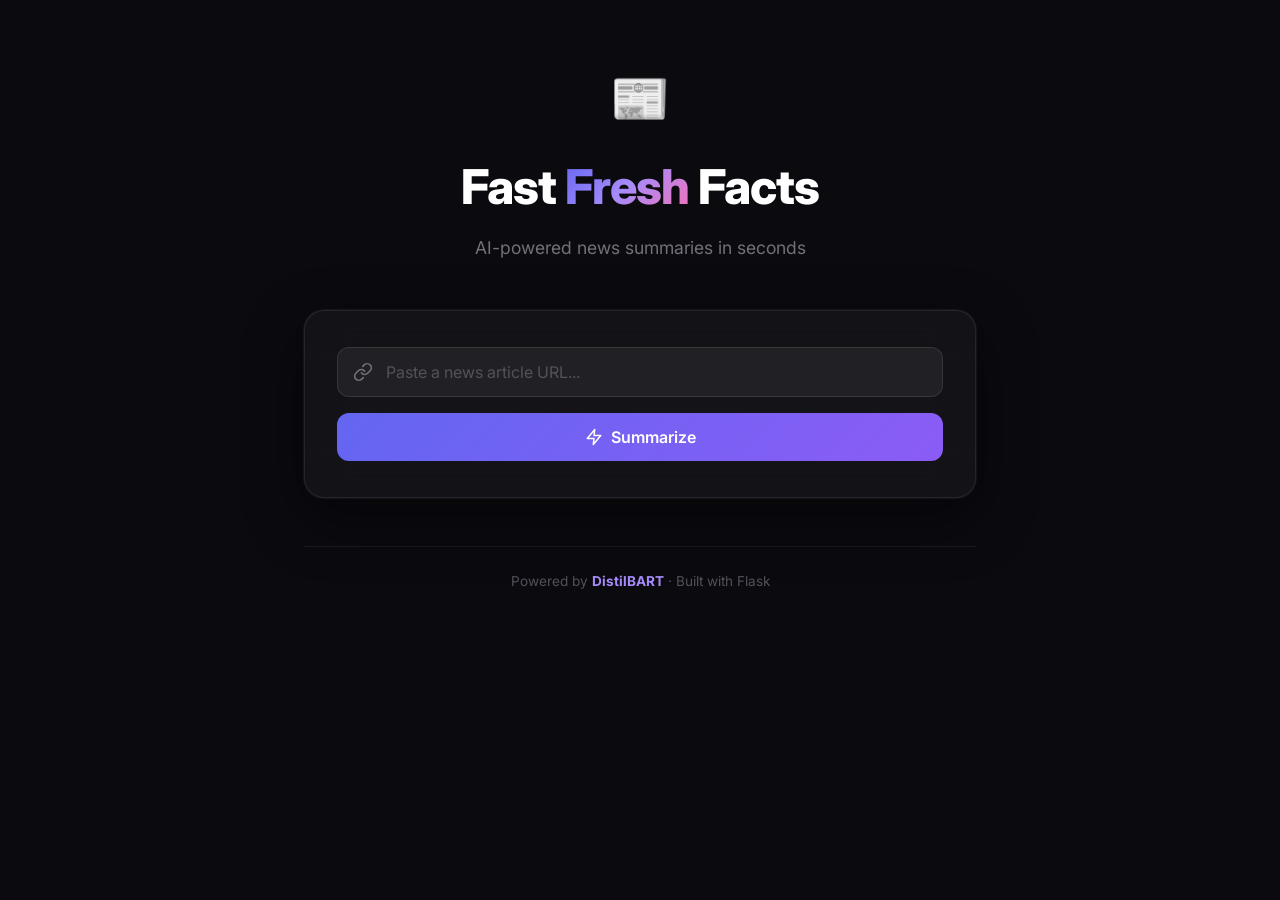
<file: docs/index.html>
<!DOCTYPE html>
<html lang="en">

<head>
    <meta charset="UTF-8">
    <meta name="viewport" content="width=device-width, initial-scale=1.0">
    <meta name="description"
        content="Fast Fresh Facts — AI-powered news article summarizer. Paste any URL and get an instant summary.">
    <link rel="preconnect" href="https://fonts.googleapis.com">
    <link rel="preconnect" href="https://fonts.gstatic.com" crossorigin>
    <link href="https://fonts.googleapis.com/css2?family=Inter:wght@400;500;600;700;800&display=swap" rel="stylesheet">
    <link rel="stylesheet" href="css/main.css">
    <title>Fast. Fresh. Facts.</title>
</head>

<body>

    <div class="bg-noise"></div>

    <div class="container">
        <header class="hero">
            <div class="logo-icon">📰</div>
            <h1>Fast <span class="gradient-text">Fresh</span> Facts</h1>
            <p class="tagline">AI-powered news summaries in seconds</p>
        </header>

        <main class="card">
            <form id="summarize-form">
                <div class="input-group">
                    <svg class="input-icon" xmlns="http://www.w3.org/2000/svg" width="20" height="20"
                        viewBox="0 0 24 24" fill="none" stroke="currentColor" stroke-width="2" stroke-linecap="round"
                        stroke-linejoin="round">
                        <path d="M10 13a5 5 0 0 0 7.54.54l3-3a5 5 0 0 0-7.07-7.07l-1.72 1.71" />
                        <path d="M14 11a5 5 0 0 0-7.54-.54l-3 3a5 5 0 0 0 7.07 7.07l1.71-1.71" />
                    </svg>
                    <input type="url" name="article_url" id="article-url-input"
                        placeholder="Paste a news article URL..." required>
                </div>
                <button type="submit" id="summarize-btn">
                    <svg class="btn-icon" xmlns="http://www.w3.org/2000/svg" width="18" height="18" viewBox="0 0 24 24"
                        fill="none" stroke="currentColor" stroke-width="2" stroke-linecap="round"
                        stroke-linejoin="round">
                        <polygon points="13 2 3 14 12 14 11 22 21 10 12 10 13 2" />
                    </svg>
                    <span class="btn-text">Summarize</span>
                </button>
            </form>

            <div class="error-message hidden" id="error-display">
                <svg xmlns="http://www.w3.org/2000/svg" width="18" height="18" viewBox="0 0 24 24" fill="none"
                    stroke="currentColor" stroke-width="2" stroke-linecap="round" stroke-linejoin="round">
                    <circle cx="12" cy="12" r="10" />
                    <line x1="15" y1="9" x2="9" y2="15" />
                    <line x1="9" y1="9" x2="15" y2="15" />
                </svg>
                <span id="error-text"></span>
            </div>

            <div class="loading hidden" id="loading-display">
                <div class="spinner"></div>
                <span>Summarizing article… this may take a moment</span>
            </div>

            <div class="result-section hidden" id="summary-section">
                <h2>Summary</h2>
                <div class="summary-box">
                    <p id="summary-text"></p>
                </div>
            </div>

            <div class="result-section hidden" id="images-section">
                <h2>Article Images</h2>
                <div class="image-grid" id="images-grid"></div>
            </div>
        </main>

        <footer>
            <p>Powered by <strong>DistilBART</strong> · Built with Flask</p>
        </footer>
    </div>

    <script src="js/app.js"></script>
</body>

</html>
</file>
<file: docs/css/main.css>
/* ===== Reset & Base ===== */
*,
*::before,
*::after {
    margin: 0;
    padding: 0;
    box-sizing: border-box;
}

body {
    font-family: 'Inter', -apple-system, BlinkMacSystemFont, sans-serif;
    background-color: #0a0a0f;
    color: #e4e4e7;
    min-height: 100vh;
    overflow-x: hidden;
    line-height: 1.6;
}

/* ===== Animated Noise Background ===== */
.bg-noise {
    position: fixed;
    top: -50%;
    left: -50%;
    right: -50%;
    bottom: -50%;
    width: 200%;
    height: 200vh;
    background: transparent url('https://assets.iceable.com/img/noise-transparent.png') repeat 0 0;
    animation: bg-animation 0.2s infinite;
    opacity: 0.4;
    pointer-events: none;
    z-index: 0;
}

@keyframes bg-animation {
    0% {
        transform: translate(0, 0)
    }

    10% {
        transform: translate(-5%, -5%)
    }

    20% {
        transform: translate(-10%, 5%)
    }

    30% {
        transform: translate(5%, -10%)
    }

    40% {
        transform: translate(-5%, 15%)
    }

    50% {
        transform: translate(-10%, 5%)
    }

    60% {
        transform: translate(15%, 0)
    }

    70% {
        transform: translate(0, 10%)
    }

    80% {
        transform: translate(-15%, 0)
    }

    90% {
        transform: translate(10%, 5%)
    }

    100% {
        transform: translate(5%, 0)
    }
}

/* ===== Layout ===== */
.container {
    position: relative;
    z-index: 1;
    max-width: 720px;
    margin: 0 auto;
    padding: 60px 24px 40px;
}

/* ===== Hero Header ===== */
.hero {
    text-align: center;
    margin-bottom: 48px;
}

.logo-icon {
    font-size: 3rem;
    margin-bottom: 12px;
    animation: float 3s ease-in-out infinite;
}

@keyframes float {

    0%,
    100% {
        transform: translateY(0);
    }

    50% {
        transform: translateY(-8px);
    }
}

.hero h1 {
    font-size: 3rem;
    font-weight: 800;
    letter-spacing: -0.02em;
    color: #ffffff;
    margin-bottom: 8px;
}

.gradient-text {
    background: linear-gradient(135deg, #6366f1, #a78bfa, #f472b6);
    -webkit-background-clip: text;
    -webkit-text-fill-color: transparent;
    background-clip: text;
}

.tagline {
    font-size: 1.1rem;
    color: #71717a;
    font-weight: 400;
}

/* ===== Glassmorphism Card ===== */
.card {
    background: rgba(255, 255, 255, 0.04);
    border: 1px solid rgba(255, 255, 255, 0.08);
    border-radius: 20px;
    padding: 36px 32px;
    backdrop-filter: blur(24px);
    -webkit-backdrop-filter: blur(24px);
    box-shadow:
        0 0 0 1px rgba(255, 255, 255, 0.05),
        0 20px 60px rgba(0, 0, 0, 0.4);
}

/* ===== Form ===== */
form {
    display: flex;
    flex-direction: column;
    gap: 16px;
}

.input-group {
    position: relative;
    display: flex;
    align-items: center;
}

.input-icon {
    position: absolute;
    left: 16px;
    color: #71717a;
    pointer-events: none;
}

input[type="url"] {
    width: 100%;
    padding: 14px 16px 14px 48px;
    font-size: 1rem;
    font-family: inherit;
    color: #e4e4e7;
    background: rgba(255, 255, 255, 0.06);
    border: 1px solid rgba(255, 255, 255, 0.1);
    border-radius: 12px;
    outline: none;
    transition: border-color 0.25s ease, box-shadow 0.25s ease;
}

input[type="url"]::placeholder {
    color: #52525b;
}

input[type="url"]:focus {
    border-color: #6366f1;
    box-shadow: 0 0 0 3px rgba(99, 102, 241, 0.2);
}

button[type="submit"] {
    display: inline-flex;
    align-items: center;
    justify-content: center;
    gap: 8px;
    padding: 14px 28px;
    font-size: 1rem;
    font-weight: 600;
    font-family: inherit;
    color: #ffffff;
    background: linear-gradient(135deg, #6366f1, #8b5cf6);
    border: none;
    border-radius: 12px;
    cursor: pointer;
    transition: transform 0.15s ease, box-shadow 0.25s ease, opacity 0.2s ease;
}

button[type="submit"]:hover {
    transform: translateY(-2px);
    box-shadow: 0 8px 30px rgba(99, 102, 241, 0.35);
}

button[type="submit"]:active {
    transform: translateY(0);
}

button[type="submit"]:disabled {
    opacity: 0.6;
    cursor: not-allowed;
    transform: none;
}

/* ===== Loading ===== */
.loading {
    display: flex;
    align-items: center;
    gap: 14px;
    margin-top: 24px;
    padding: 18px 20px;
    background: rgba(99, 102, 241, 0.06);
    border: 1px solid rgba(99, 102, 241, 0.12);
    border-radius: 12px;
    color: #a1a1aa;
    font-size: 0.95rem;
}

.spinner {
    width: 20px;
    height: 20px;
    border: 2.5px solid rgba(99, 102, 241, 0.2);
    border-top-color: #6366f1;
    border-radius: 50%;
    animation: spin 0.7s linear infinite;
    flex-shrink: 0;
}

@keyframes spin {
    to {
        transform: rotate(360deg);
    }
}

/* ===== Error Message ===== */
.error-message {
    display: flex;
    align-items: center;
    gap: 10px;
    margin-top: 20px;
    padding: 14px 18px;
    background: rgba(239, 68, 68, 0.1);
    border: 1px solid rgba(239, 68, 68, 0.25);
    border-radius: 12px;
    color: #fca5a5;
    font-size: 0.95rem;
    animation: slideIn 0.3s ease;
}

/* ===== Result Sections ===== */
.result-section {
    margin-top: 32px;
    animation: slideIn 0.4s ease;
}

@keyframes slideIn {
    from {
        opacity: 0;
        transform: translateY(12px);
    }

    to {
        opacity: 1;
        transform: translateY(0);
    }
}

.result-section h2 {
    font-size: 1.1rem;
    font-weight: 600;
    color: #a1a1aa;
    text-transform: uppercase;
    letter-spacing: 0.06em;
    margin-bottom: 14px;
}

.summary-box {
    background: rgba(99, 102, 241, 0.08);
    border: 1px solid rgba(99, 102, 241, 0.15);
    border-radius: 14px;
    padding: 20px 24px;
}

.summary-box p {
    font-size: 1.05rem;
    line-height: 1.75;
    color: #d4d4d8;
}

/* ===== Image Grid ===== */
.image-grid {
    display: grid;
    grid-template-columns: repeat(auto-fill, minmax(180px, 1fr));
    gap: 14px;
}

.image-card {
    border-radius: 12px;
    overflow: hidden;
    border: 1px solid rgba(255, 255, 255, 0.06);
    transition: transform 0.2s ease, box-shadow 0.2s ease;
}

.image-card:hover {
    transform: scale(1.03);
    box-shadow: 0 8px 24px rgba(0, 0, 0, 0.3);
}

.image-card img {
    width: 100%;
    height: 140px;
    object-fit: cover;
    display: block;
}

/* ===== Utility ===== */
.hidden {
    display: none !important;
}

/* ===== Footer ===== */
footer {
    text-align: center;
    margin-top: 48px;
    padding-top: 24px;
    border-top: 1px solid rgba(255, 255, 255, 0.06);
}

footer p {
    font-size: 0.85rem;
    color: #52525b;
}

footer strong {
    color: #a78bfa;
}

/* ===== Responsive ===== */
@media (max-width: 600px) {
    .container {
        padding: 40px 16px 32px;
    }

    .hero h1 {
        font-size: 2.2rem;
    }

    .card {
        padding: 24px 20px;
        border-radius: 16px;
    }

    .image-grid {
        grid-template-columns: repeat(auto-fill, minmax(140px, 1fr));
    }
}
</file>
